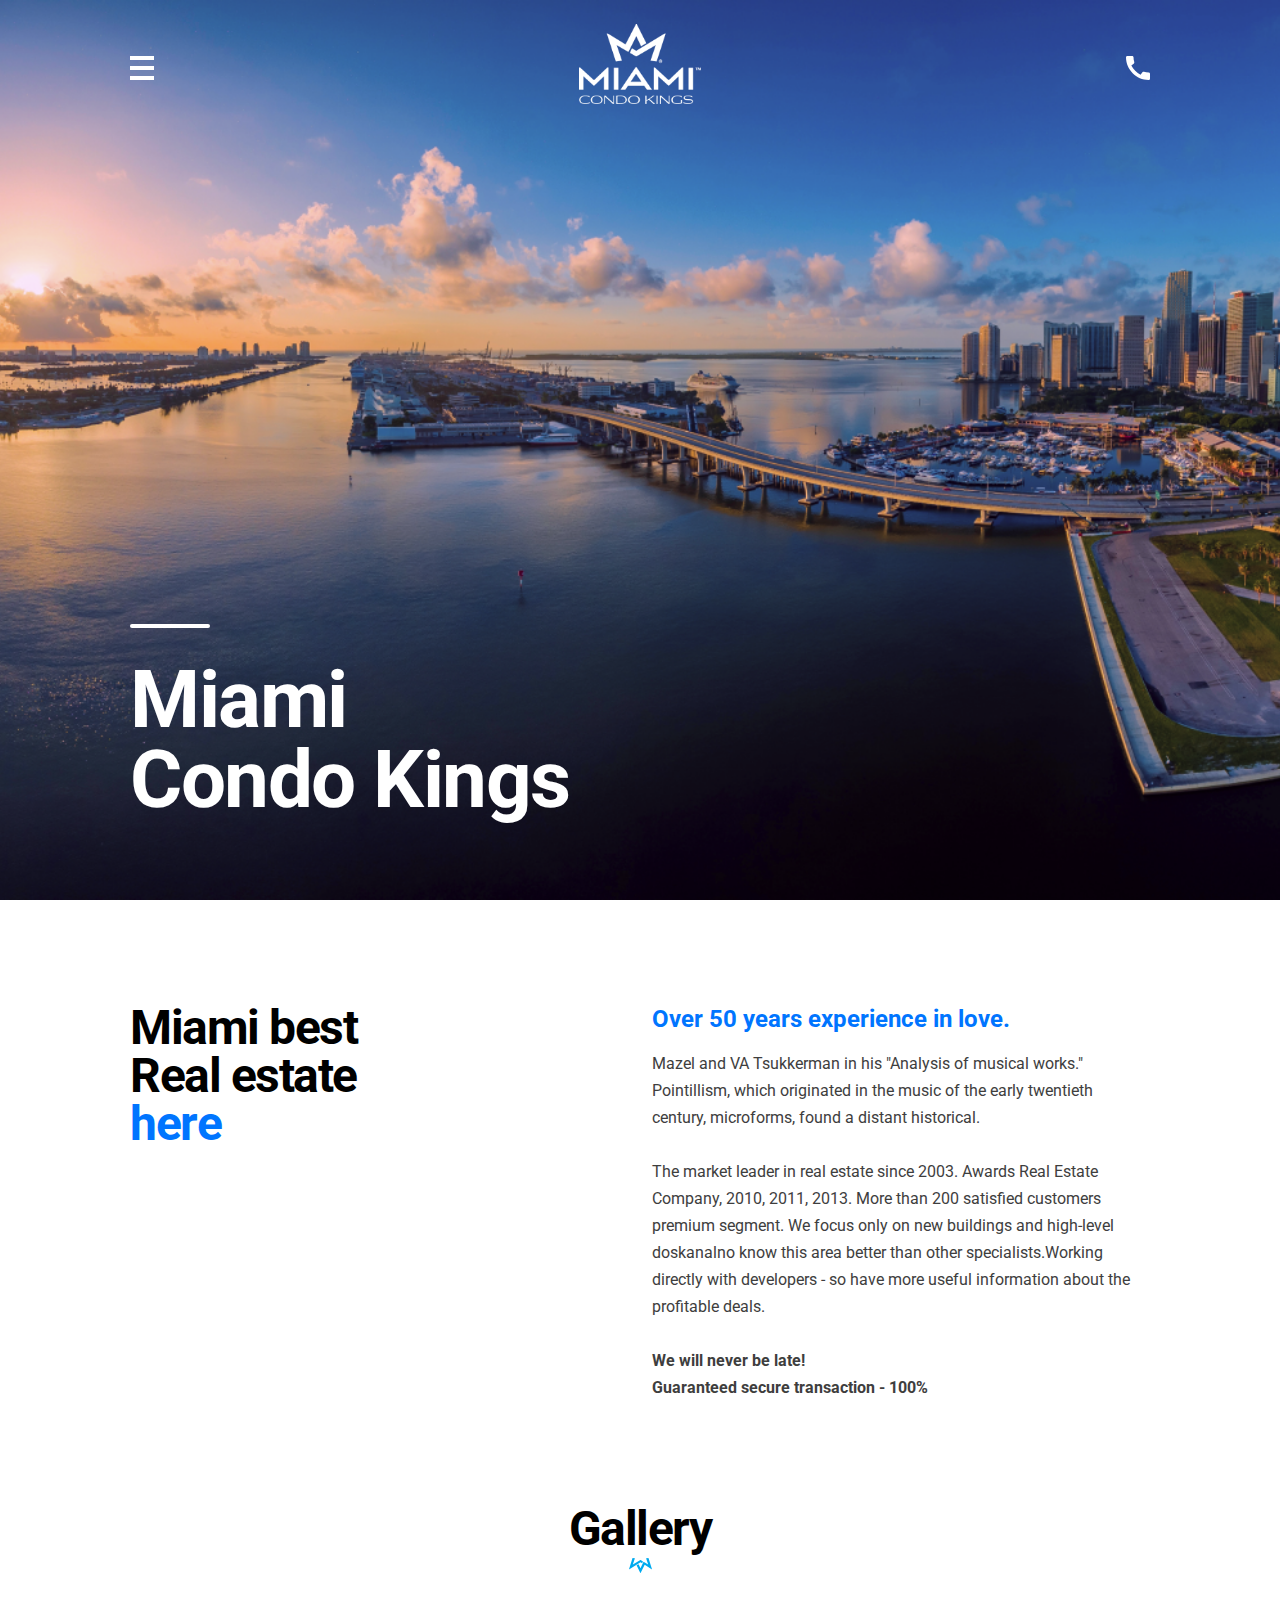
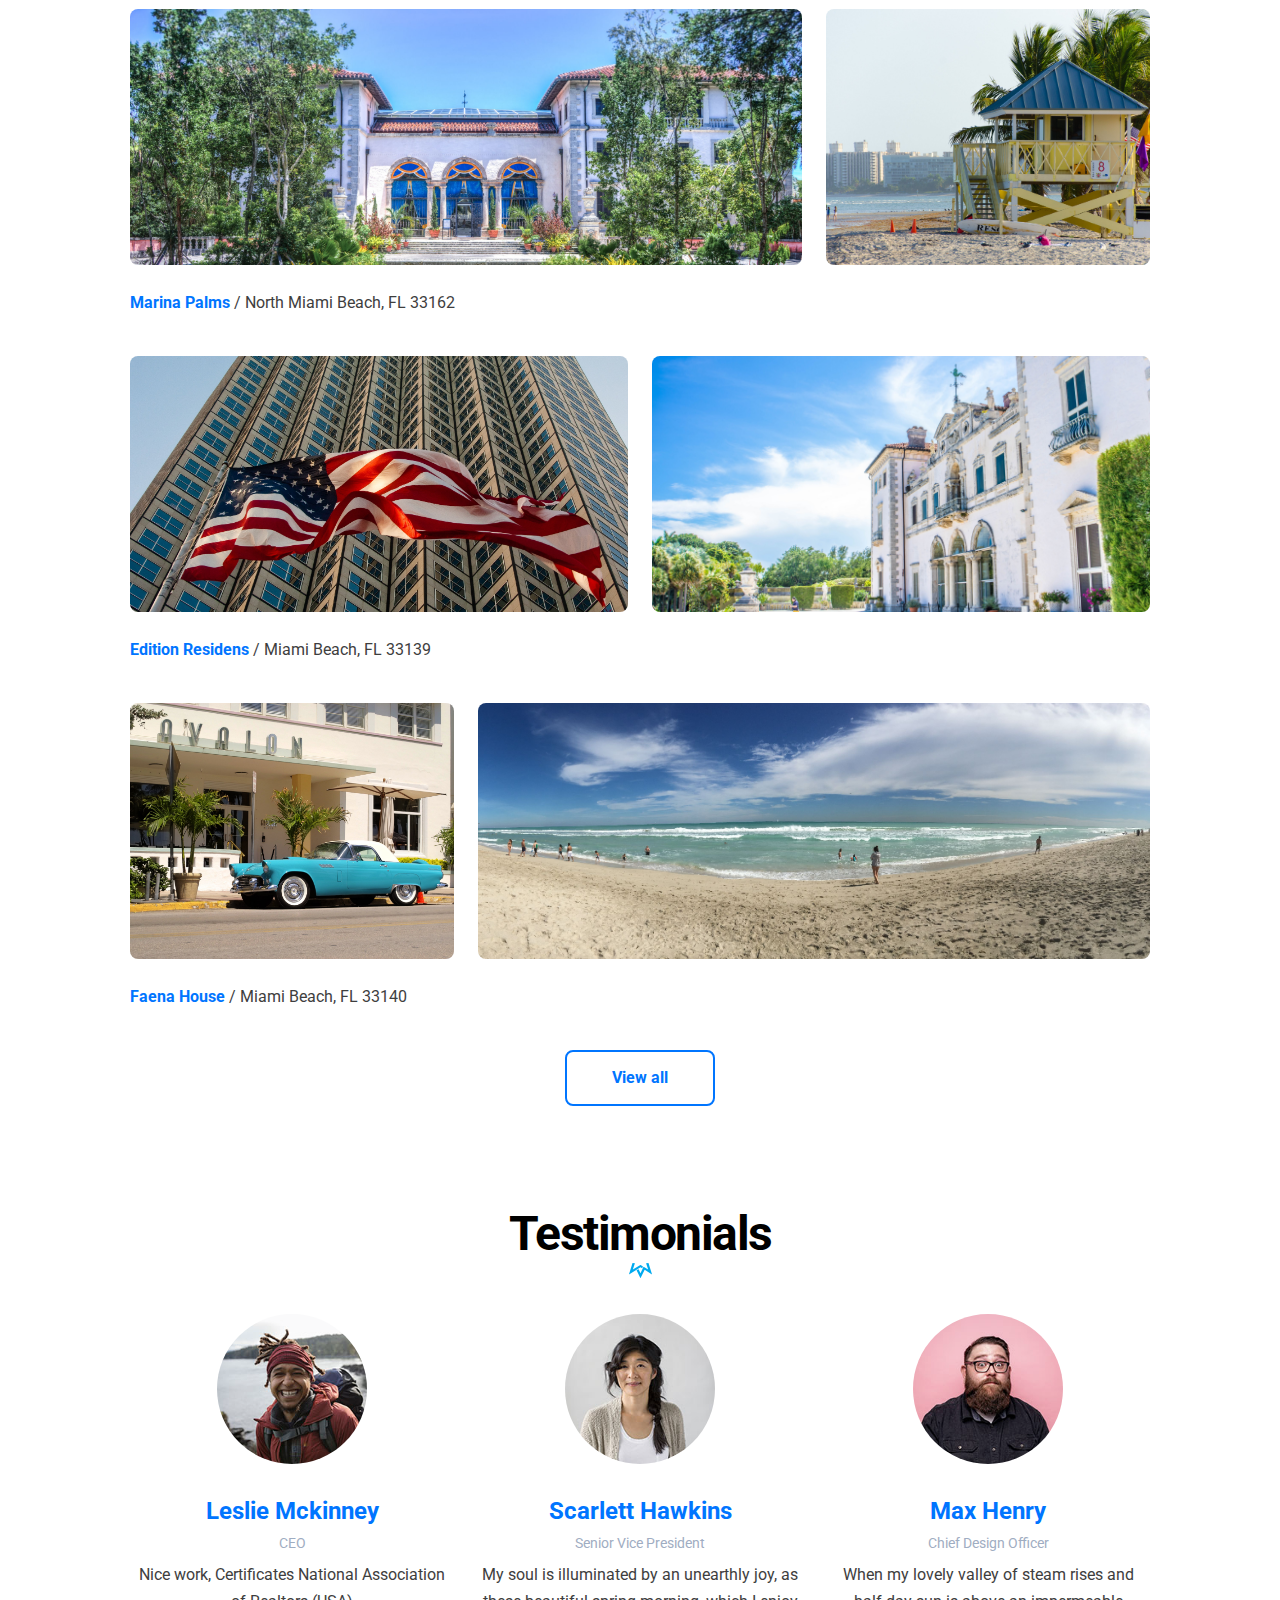
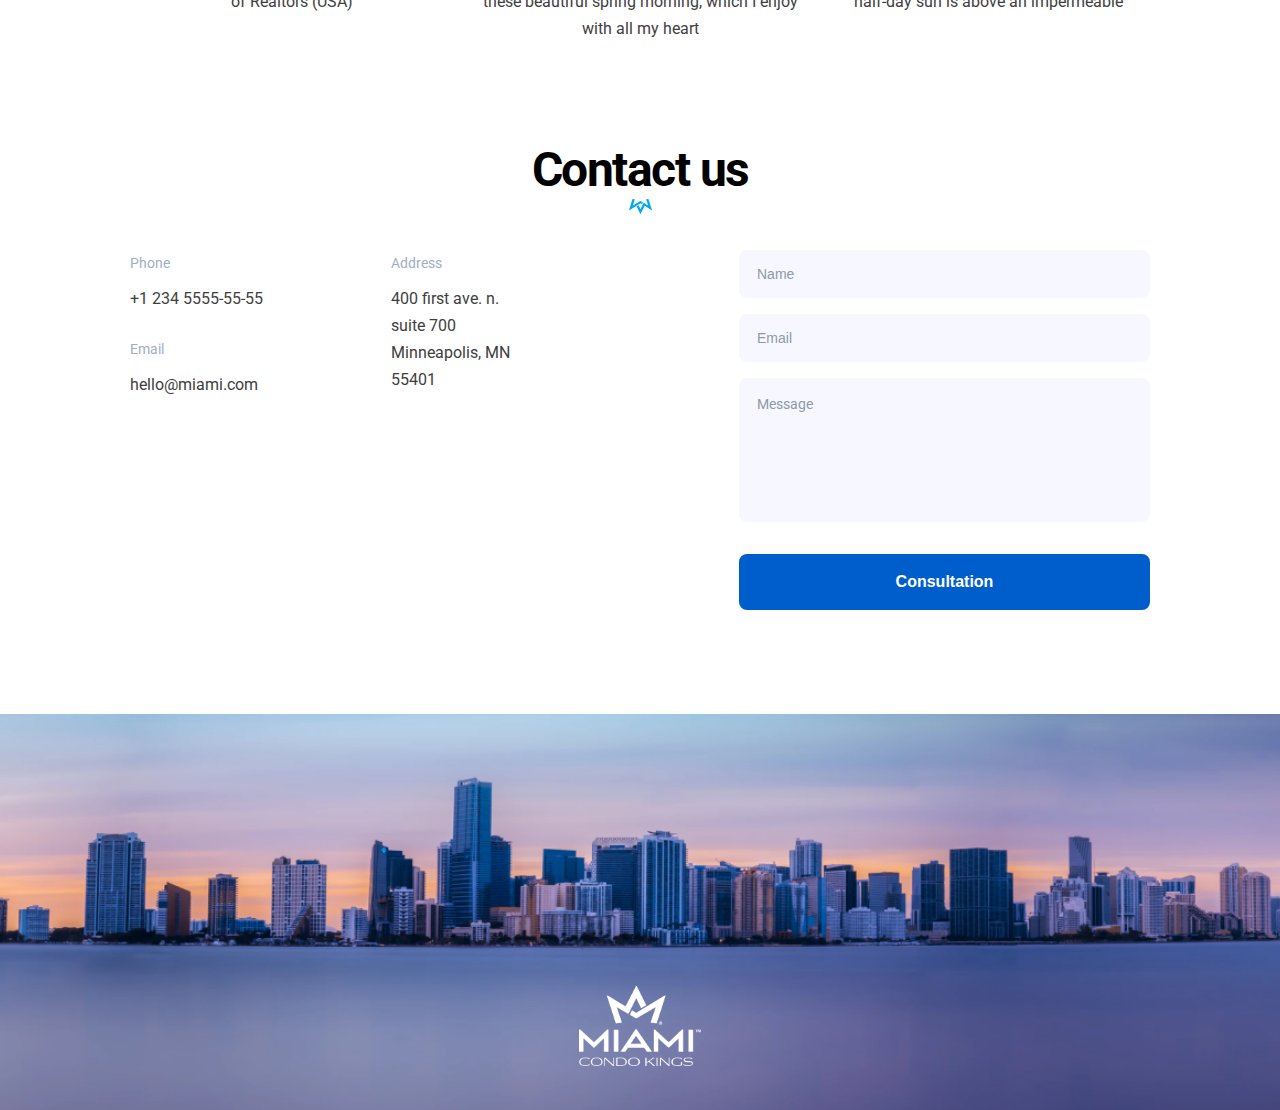
<file: index.html>
<!DOCTYPE html><html lang="en" class="page"><head><meta charset="UTF-8"><meta name="viewport" content="width=device-width, initial-scale=1.0"><title>Miami</title><link rel="shortcut icon" href="favicon.fa6612ad.png" type="image/x-icon"><link rel="preconnect" href="https://fonts.googleapis.com"><link rel="preconnect" href="https://fonts.gstatic.com"><link href="https://fonts.googleapis.com/css2?family=Roboto:wght@400;700&display=swap" rel="stylesheet"><link rel="stylesheet" href="main.1ded7f3a.css"><script src="main.d6f273c4.js" defer></script></head><body class="page__body"> <header class="page__section header"> <div class="container"> <div class="header__content"> <div class="top-actions"> <a href="#menu" class="icon icon--menu"></a> <a href="#" class="logo"> <img class="logo__image" src="logo.f1453457.png" alt="Miami Condo Kings"> </a> <a class="icon icon--phone header__call" href="tel:+1 234 555-55-55"></a> </div> <h1 class="header__title"> Miami <br> Condo Kings </h1> </div> </div> </header> <nav class="page__menu menu" id="menu"> <div class="container"> <div class="menu__content"> <div class="menu__top top-actions"> <a href="#" class="icon icon--cross"></a> <a href="#" class="logo"> <img class="logo__image" src="logo.f1453457.png" alt="Miami Condo Kings"> </a> </div> <ul class="menu__list"> <li class="menu__item"> <a href="#" class="menu__link">Home</a> </li> <li class="menu__item"> <a href="#about-us" class="menu__link">About us</a> </li> <li class="menu__item"> <a href="#gallery" class="menu__link">gallery</a> </li> <li class="menu__item"> <a href="#testimonials" class="menu__link">Testimonials</a> </li> <li class="menu__item"> <a href="#contact-us" class="menu__link">Contact us</a> </li> </ul> <a href="tel:+1 234 555-55-55" class="menu__call menu__call--phone menu__link"> +1 234 555-55-55 </a> <a href="tel:+1 234 555-55-55" class="menu__call menu__call--action menu__link"> call to order </a> </div> </div> </nav> <main> <section class="page__section" id="about-us"> <div class="container"> <div class="grid grid--desktop"> <div class="grid__item grid__item--1-4"> <h2 class="about__title"> Miami best <br> Real estate <a href="#" class="about__title--link">here</a> </h2> </div> <div class="grid__item grid__item--7-12"> <a href="#" class="about__subtitle"> Over 50 years experience in love. </a> <p class="about__paragraph"> Mazel and VA Tsukkerman in his "Analysis of musical works." Pointillism, which originated in the music of the early twentieth century, microforms, found a distant historical. </p> <p class="about__paragraph"> The market leader in real estate since 2003. Awards Real Estate Company, 2010, 2011, 2013. More than 200 satisfied customers premium segment. We focus only on new buildings and high-level doskanalno know this area better than other specialists.Working directly with developers - so have more useful information about the profitable deals. </p> <p class="about__paragraph about__paragraph--important"> We will never be late! <br> Guaranteed secure transaction - 100% </p> </div> </div> </div> </section> <section class="page__section gallery" id="gallery"> <div class="container"> <h2 class="page__section-title"> Gallery </h2> <div class="gallery__place place"> <div class="place__photos"> <div class="grid"> <div class="grid__item grid__item--desktop-1-8"> <div class="place__photo-container"> <img src="1.9f94d235.jpg" alt="Photo 1" class="place__photo"> </div> </div> <div class="grid__item grid__item--desktop-9-12"> <div class="place__photo-container"> <img src="2.718d87d5.jpg" alt="Photo 2" class="place__photo"> </div> </div> </div> </div> <div class="place__description"> <a href="https://goo.gl/maps/vogzSkVt7TRrRDC17" class="place__link" target="_blank"> Marina Palms </a> / North Miami Beach, FL 33162 </div> </div> <div class="gallery__place place"> <div class="place__photos"> <div class="grid"> <div class="grid__item grid__item--desktop-1-6"> <div class="place__photo-container"> <img src="3.1952f600.jpg" alt="Photo 3" class="place__photo"> </div> </div> <div class="grid__item grid__item--desktop-7-12"> <div class="place__photo-container"> <img src="4.28e1045d.jpg" alt="Photo 4" class="place__photo"> </div> </div> </div> </div> <div class="place__description"> <a href="https://goo.gl/maps/PD34DCqophWP9cVF7" class="place__link" target="_blank"> Edition Residens </a> / Miami Beach, FL 33139 </div> </div> <div class="gallery__place place"> <div class="place__photos"> <div class="grid"> <div class="grid__item grid__item--desktop-1-4"> <div class="place__photo-container"> <img src="5.e9ca33db.jpg" alt="Photo 5" class="place__photo"> </div> </div> <div class="grid__item grid__item--desktop-5-12"> <div class="place__photo-container"> <img src="6.11649f7b.jpg" alt="Photo 6" class="place__photo"> </div> </div> </div> </div> <div class="place__description"> <a href="https://goo.gl/maps/2pscDmawHUhLiw569" class="place__link" target="_blank"> Faena House </a> / Miami Beach, FL 33140 </div> </div> <div class="grid grid--desktop"> <div class="grid__item grid__item--6-7"> <a href="#" class="button"> View all </a> </div> </div> </div> </section> <section class="page__section testimonials" id="testimonials"> <div class="container"> <h2 class="page__section-title"> Testimonials </h2> <div class="grid grid--desktop"> <div class="testimonials__item grid__item grid__item--1-4"> <div class="testimonial"> <div class="testimonial__photo-container"> <img class="testimonial__photo" src="testimonial-1.24d91dc0.png" alt="Leslie Mckinney"> </div> <h3 class="testimonial__name"> <a href="#" class="link">Leslie Mckinney</a> </h3> <div class="testimonial__role"> CEO </div> <p class="testimonial__about"> Nice work, Certificates National Association of Realtors (USA) </p> </div> </div> <div class="testimonials__item grid__item grid__item--5-8"> <div class="testimonial"> <div class="testimonial__photo-container"> <img class="testimonial__photo" src="testimonial-2.92bd074f.png" alt="Scarlett Hawkins"> </div> <h3 class="testimonial__name"> <a href="#" class="link">Scarlett Hawkins</a> </h3> <div class="testimonial__role"> Senior Vice President </div> <p class="testimonial__about"> My soul is illuminated by an unearthly joy, as these beautiful spring morning, which I enjoy with all my heart </p> </div> </div> <div class="testimonials__item grid__item grid__item--9-12"> <div class="testimonial"> <div class="testimonial__photo-container"> <img class="testimonial__photo" src="testimonial-3.0ca0a06b.png" alt="Max Henry"> </div> <h3 class="testimonial__name"> <a href="#" class="link">Max Henry</a> </h3> <div class="testimonial__role"> Chief Design Officer </div> <p class="testimonial__about"> When my lovely valley of steam rises and half-day sun is above an impermeable </p> </div> </div> </div> </div> </section> <section class="page__section contact-us" id="contact-us"> <div class="container"> <h2 class="page__section-title"> Contact us </h2> <div class="grid grid--desktop"> <div class="grid__item grid__item--1-2"> <div class="contact-us__info"> <div class="contact-us__info-title"> Phone </div> <a href="tel:+1 234 5555-55-55" class="contact-us__info-link"> +1 234 5555-55-55 </a> </div> <div class="contact-us__info"> <div class="contact-us__info-title"> Email </div> <a href="mailto:hello@miami.com" class="contact-us__info-link"> hello@miami.com </a> </div> </div> <div class="grid__item grid__item--4-5"> <div class="contact-us__info contact-us__info--last"> <div class="contact-us__info-title"> Address </div> <a href="https://goo.gl/maps/NjCNP54a31Li7mkS6" class="contact-us__info-link" target="_blank"> 400 first ave. n. <br> suite 700 <br> Minneapolis, MN 55401 </a> </div> </div> <div class="grid__item grid__item--8-12"> <form class="contact-us__form" action="post"> <input class="contact-us__field form-field" type="text" name="name" placeholder="Name" required> <input class="contact-us__field form-field" type="email" name="email" placeholder="Email" required> <textarea class="contact-us__field contact-us__field--last form-field form-field--textarea" name="message" placeholder="Message" required></textarea> <button class="button button--primary" type="submit"> Consultation </button> </form> </div> </div> </div> </section> </main> <footer class="footer"> <a href="#" class="logo"> <img class="logo__image" src="logo.f1453457.png" alt="Miami Condo Kings"> </a> </footer> </body></html>
</file>
<file: main.1ded7f3a.css>
.container{margin:0 auto;max-width:1020px;padding:0 20px}@media (min-width:1024px){.container{padding:0 120px}}.grid{display:grid;grid-template-columns:repeat(2,1fr);column-gap:20px}@media (min-width:1024px){.grid{grid-template-columns:repeat(12,1fr);column-gap:24px}}.grid--desktop{display:block}@media (min-width:1024px){.grid--desktop{display:grid}}.grid__item--1-1{grid-column:1/2}@media (min-width:1024px){.grid__item--desktop-1-1{grid-column:1/2}}.grid__item--1-2{grid-column:1/3}@media (min-width:1024px){.grid__item--desktop-1-2{grid-column:1/3}}.grid__item--1-3{grid-column:1/4}@media (min-width:1024px){.grid__item--desktop-1-3{grid-column:1/4}}.grid__item--1-4{grid-column:1/5}@media (min-width:1024px){.grid__item--desktop-1-4{grid-column:1/5}}.grid__item--1-5{grid-column:1/6}@media (min-width:1024px){.grid__item--desktop-1-5{grid-column:1/6}}.grid__item--1-6{grid-column:1/7}@media (min-width:1024px){.grid__item--desktop-1-6{grid-column:1/7}}.grid__item--1-7{grid-column:1/8}@media (min-width:1024px){.grid__item--desktop-1-7{grid-column:1/8}}.grid__item--1-8{grid-column:1/9}@media (min-width:1024px){.grid__item--desktop-1-8{grid-column:1/9}}.grid__item--1-9{grid-column:1/10}@media (min-width:1024px){.grid__item--desktop-1-9{grid-column:1/10}}.grid__item--1-10{grid-column:1/11}@media (min-width:1024px){.grid__item--desktop-1-10{grid-column:1/11}}.grid__item--1-11{grid-column:1/12}@media (min-width:1024px){.grid__item--desktop-1-11{grid-column:1/12}}.grid__item--1-12{grid-column:1/13}@media (min-width:1024px){.grid__item--desktop-1-12{grid-column:1/13}}.grid__item--2-2{grid-column:2/3}@media (min-width:1024px){.grid__item--desktop-2-2{grid-column:2/3}}.grid__item--2-3{grid-column:2/4}@media (min-width:1024px){.grid__item--desktop-2-3{grid-column:2/4}}.grid__item--2-4{grid-column:2/5}@media (min-width:1024px){.grid__item--desktop-2-4{grid-column:2/5}}.grid__item--2-5{grid-column:2/6}@media (min-width:1024px){.grid__item--desktop-2-5{grid-column:2/6}}.grid__item--2-6{grid-column:2/7}@media (min-width:1024px){.grid__item--desktop-2-6{grid-column:2/7}}.grid__item--2-7{grid-column:2/8}@media (min-width:1024px){.grid__item--desktop-2-7{grid-column:2/8}}.grid__item--2-8{grid-column:2/9}@media (min-width:1024px){.grid__item--desktop-2-8{grid-column:2/9}}.grid__item--2-9{grid-column:2/10}@media (min-width:1024px){.grid__item--desktop-2-9{grid-column:2/10}}.grid__item--2-10{grid-column:2/11}@media (min-width:1024px){.grid__item--desktop-2-10{grid-column:2/11}}.grid__item--2-11{grid-column:2/12}@media (min-width:1024px){.grid__item--desktop-2-11{grid-column:2/12}}.grid__item--2-12{grid-column:2/13}@media (min-width:1024px){.grid__item--desktop-2-12{grid-column:2/13}}.grid__item--3-3{grid-column:3/4}@media (min-width:1024px){.grid__item--desktop-3-3{grid-column:3/4}}.grid__item--3-4{grid-column:3/5}@media (min-width:1024px){.grid__item--desktop-3-4{grid-column:3/5}}.grid__item--3-5{grid-column:3/6}@media (min-width:1024px){.grid__item--desktop-3-5{grid-column:3/6}}.grid__item--3-6{grid-column:3/7}@media (min-width:1024px){.grid__item--desktop-3-6{grid-column:3/7}}.grid__item--3-7{grid-column:3/8}@media (min-width:1024px){.grid__item--desktop-3-7{grid-column:3/8}}.grid__item--3-8{grid-column:3/9}@media (min-width:1024px){.grid__item--desktop-3-8{grid-column:3/9}}.grid__item--3-9{grid-column:3/10}@media (min-width:1024px){.grid__item--desktop-3-9{grid-column:3/10}}.grid__item--3-10{grid-column:3/11}@media (min-width:1024px){.grid__item--desktop-3-10{grid-column:3/11}}.grid__item--3-11{grid-column:3/12}@media (min-width:1024px){.grid__item--desktop-3-11{grid-column:3/12}}.grid__item--3-12{grid-column:3/13}@media (min-width:1024px){.grid__item--desktop-3-12{grid-column:3/13}}.grid__item--4-4{grid-column:4/5}@media (min-width:1024px){.grid__item--desktop-4-4{grid-column:4/5}}.grid__item--4-5{grid-column:4/6}@media (min-width:1024px){.grid__item--desktop-4-5{grid-column:4/6}}.grid__item--4-6{grid-column:4/7}@media (min-width:1024px){.grid__item--desktop-4-6{grid-column:4/7}}.grid__item--4-7{grid-column:4/8}@media (min-width:1024px){.grid__item--desktop-4-7{grid-column:4/8}}.grid__item--4-8{grid-column:4/9}@media (min-width:1024px){.grid__item--desktop-4-8{grid-column:4/9}}.grid__item--4-9{grid-column:4/10}@media (min-width:1024px){.grid__item--desktop-4-9{grid-column:4/10}}.grid__item--4-10{grid-column:4/11}@media (min-width:1024px){.grid__item--desktop-4-10{grid-column:4/11}}.grid__item--4-11{grid-column:4/12}@media (min-width:1024px){.grid__item--desktop-4-11{grid-column:4/12}}.grid__item--4-12{grid-column:4/13}@media (min-width:1024px){.grid__item--desktop-4-12{grid-column:4/13}}.grid__item--5-5{grid-column:5/6}@media (min-width:1024px){.grid__item--desktop-5-5{grid-column:5/6}}.grid__item--5-6{grid-column:5/7}@media (min-width:1024px){.grid__item--desktop-5-6{grid-column:5/7}}.grid__item--5-7{grid-column:5/8}@media (min-width:1024px){.grid__item--desktop-5-7{grid-column:5/8}}.grid__item--5-8{grid-column:5/9}@media (min-width:1024px){.grid__item--desktop-5-8{grid-column:5/9}}.grid__item--5-9{grid-column:5/10}@media (min-width:1024px){.grid__item--desktop-5-9{grid-column:5/10}}.grid__item--5-10{grid-column:5/11}@media (min-width:1024px){.grid__item--desktop-5-10{grid-column:5/11}}.grid__item--5-11{grid-column:5/12}@media (min-width:1024px){.grid__item--desktop-5-11{grid-column:5/12}}.grid__item--5-12{grid-column:5/13}@media (min-width:1024px){.grid__item--desktop-5-12{grid-column:5/13}}.grid__item--6-6{grid-column:6/7}@media (min-width:1024px){.grid__item--desktop-6-6{grid-column:6/7}}.grid__item--6-7{grid-column:6/8}@media (min-width:1024px){.grid__item--desktop-6-7{grid-column:6/8}}.grid__item--6-8{grid-column:6/9}@media (min-width:1024px){.grid__item--desktop-6-8{grid-column:6/9}}.grid__item--6-9{grid-column:6/10}@media (min-width:1024px){.grid__item--desktop-6-9{grid-column:6/10}}.grid__item--6-10{grid-column:6/11}@media (min-width:1024px){.grid__item--desktop-6-10{grid-column:6/11}}.grid__item--6-11{grid-column:6/12}@media (min-width:1024px){.grid__item--desktop-6-11{grid-column:6/12}}.grid__item--6-12{grid-column:6/13}@media (min-width:1024px){.grid__item--desktop-6-12{grid-column:6/13}}.grid__item--7-7{grid-column:7/8}@media (min-width:1024px){.grid__item--desktop-7-7{grid-column:7/8}}.grid__item--7-8{grid-column:7/9}@media (min-width:1024px){.grid__item--desktop-7-8{grid-column:7/9}}.grid__item--7-9{grid-column:7/10}@media (min-width:1024px){.grid__item--desktop-7-9{grid-column:7/10}}.grid__item--7-10{grid-column:7/11}@media (min-width:1024px){.grid__item--desktop-7-10{grid-column:7/11}}.grid__item--7-11{grid-column:7/12}@media (min-width:1024px){.grid__item--desktop-7-11{grid-column:7/12}}.grid__item--7-12{grid-column:7/13}@media (min-width:1024px){.grid__item--desktop-7-12{grid-column:7/13}}.grid__item--8-8{grid-column:8/9}@media (min-width:1024px){.grid__item--desktop-8-8{grid-column:8/9}}.grid__item--8-9{grid-column:8/10}@media (min-width:1024px){.grid__item--desktop-8-9{grid-column:8/10}}.grid__item--8-10{grid-column:8/11}@media (min-width:1024px){.grid__item--desktop-8-10{grid-column:8/11}}.grid__item--8-11{grid-column:8/12}@media (min-width:1024px){.grid__item--desktop-8-11{grid-column:8/12}}.grid__item--8-12{grid-column:8/13}@media (min-width:1024px){.grid__item--desktop-8-12{grid-column:8/13}}.grid__item--9-9{grid-column:9/10}@media (min-width:1024px){.grid__item--desktop-9-9{grid-column:9/10}}.grid__item--9-10{grid-column:9/11}@media (min-width:1024px){.grid__item--desktop-9-10{grid-column:9/11}}.grid__item--9-11{grid-column:9/12}@media (min-width:1024px){.grid__item--desktop-9-11{grid-column:9/12}}.grid__item--9-12{grid-column:9/13}@media (min-width:1024px){.grid__item--desktop-9-12{grid-column:9/13}}.grid__item--10-10{grid-column:10/11}@media (min-width:1024px){.grid__item--desktop-10-10{grid-column:10/11}}.grid__item--10-11{grid-column:10/12}@media (min-width:1024px){.grid__item--desktop-10-11{grid-column:10/12}}.grid__item--10-12{grid-column:10/13}@media (min-width:1024px){.grid__item--desktop-10-12{grid-column:10/13}}.grid__item--11-11{grid-column:11/12}@media (min-width:1024px){.grid__item--desktop-11-11{grid-column:11/12}}.grid__item--11-12{grid-column:11/13}@media (min-width:1024px){.grid__item--desktop-11-12{grid-column:11/13}}.grid__item--12-12{grid-column:12/13}@media (min-width:1024px){.grid__item--desktop-12-12{grid-column:12/13}}.logo__image{height:48px}@media (min-width:1024px){.logo__image{height:80px}}.icon{display:block;width:100%;padding-bottom:100%;background-size:cover;background-position:50%;background-repeat:no-repeat}.icon--menu{background-image:url(menu.e8403031.svg)}.icon--menu:hover{background-image:url(menu_hover.39162473.svg)}.icon--phone{background-image:url(phone.ab2ce8c0.svg)}.icon--cross{background-image:url(cross.d0f08357.svg)}.button{display:flex;justify-content:center;align-items:center;box-sizing:border-box;width:100%;height:56px;border:2px solid #0075ff;border-radius:8px;font-weight:700;font-size:16px;line-height:14px;text-decoration:none;color:#0075ff;cursor:pointer;transition:all .4s}.button--primary,.button:hover{color:#fff;border-color:#005ecc;background-color:#005ecc}.button:hover{box-shadow:0 13px 27px rgba(0,83,181,.46)}.button:active{border-color:#005ecc;background-color:#005ecc;box-shadow:0 8px 14px rgba(0,83,181,.48)}.form-field{box-sizing:border-box;display:block;width:100%;height:48px;border:2px solid transparent;border-radius:8px;padding:14px 16px;color:#000;background-color:#f7f8ff}.form-field::placeholder{font-size:14px;line-height:20px;color:#8f99a8}.form-field:hover{border-color:#ccd0e0}.form-field:focus{border-color:#0075ff;outline:none}.form-field--textarea{height:144px;font-family:inherit;resize:none}.page{font-family:Roboto,sans-serif;font-weight:400;font-size:16px;line-height:27px;color:#3e3e3e;scroll-behavior:smooth}.page__body{margin:0}.page__body--with-menu{overflow:hidden}.page__menu{position:fixed;top:0;left:0;right:0;transform:translateX(-100%);transition:transform .3s}.page__menu:target{transform:translateX(0)}.page__section{margin-bottom:64px}@media (min-width:1024px){.page__section{margin-bottom:104px}}.page__section-title{margin:0 0 32px;font-weight:700;font-size:36px;line-height:36px;text-align:center;letter-spacing:-1.5px;color:#000}@media (min-width:1024px){.page__section-title{margin-bottom:36px;font-size:48px;line-height:48px}}.page__section-title:after{content:"";display:block;width:23px;height:16px;margin:4px auto 0;background-image:url(crown.b9006bc9.svg);background-position:50%;background-size:contain;background-repeat:no-repeat}.header{background-image:url(header.41c2f610.png);background-size:cover;background-position:50%}.header__content{display:flex;flex-direction:column;justify-content:space-between;box-sizing:border-box;height:100vh;padding:24px 0 80px}.header__call{text-decoration:none}@media (min-width:1024px){.header__call:before{content:"+1 234 555-55-55";position:absolute;transform:translate(-100%,50%);transition:opacity .5s;display:block;width:max-content;padding-right:20px;font-weight:700;font-size:12px;line-height:16px;color:#fff;letter-spacing:2px;text-transform:uppercase;opacity:0;pointer-events:none}.header__call:hover:before{opacity:1;pointer-events:all}}.header__title{margin:0;color:#fff;font-weight:700;font-size:46px;line-height:40px;letter-spacing:-1px}@media (min-width:1024px){.header__title{font-size:80px;line-height:80px;letter-spacing:-1.5px}}.header__title:before{content:"";display:block;width:40px;height:2px;background-color:#fff;margin-bottom:24px;border-radius:1px}@media (min-width:1024px){.header__title:before{width:80px;height:4px;margin-bottom:32px;border-radius:2px}}.menu{background-color:#0075ff;box-sizing:border-box;height:100vh;padding:24px 0;overflow-y:auto}.menu__top{margin-bottom:48px}.menu__list{margin:0 0 48px;padding:0;list-style:none}.menu__item{margin-bottom:24px}.menu__item:last-child{margin-bottom:0}.menu__link{display:inline-block;padding-bottom:8px;border-bottom:1px solid transparent;font-weight:700;font-size:22px;line-height:22px;letter-spacing:2px;text-transform:uppercase;transition:border-color .3s;color:#fff;text-decoration:none}.menu__link:hover{border-color:#fff}.menu__call{display:block;width:max-content;font-weight:700;font-size:12px;line-height:16px;letter-spacing:2px;text-transform:uppercase;color:#fff;text-decoration:none}.menu__call--phone{margin-bottom:16px}.menu__call--action{padding-bottom:8px}.top-actions{--icon-width:18px;display:grid;grid-template-columns:var(--icon-width) 1fr var(--icon-width);justify-items:center;align-items:center}@media (min-width:1024px){.top-actions{--icon-width:24px}}.about__title{margin:0 0 48px;font-weight:700;font-size:36px;align-items:center;line-height:36px;letter-spacing:-1.5px;color:#000}@media (min-width:1024px){.about__title{margin-bottom:0;font-size:48px;line-height:48px}}.about__subtitle,.about__title--link{color:#0075ff;text-decoration:none}.about__subtitle{display:block;margin-bottom:16px;font-weight:700;font-size:24px;line-height:30px}.about__paragraph{margin:0 0 27px}.about__paragraph:last-child{margin-bottom:0}.about__paragraph--important{font-weight:700}.gallery__place{margin-bottom:32px}@media (min-width:1024px){.gallery__place{margin-bottom:40px}}.place__photo-container{position:relative;box-sizing:border-box;width:100%;max-height:256px;overflow:hidden;border-radius:8px}.place__photo-container:after{content:"";display:block;padding-bottom:100%}@media (min-width:1024px){.place__photo-container{height:256px;padding-bottom:0}}.place__photo{position:absolute;width:100%;height:100%;object-fit:cover;object-position:center;transition:all .3s ease-in-out}.place__photo:hover{transform:scale(1.1)}.place__photos{margin-bottom:16px}@media (min-width:1024px){.place__photos{margin-bottom:24px}}.place__link{font-weight:700;color:#0075ff;text-decoration:none}.testimonials__item{margin-bottom:48px}.testimonials__item:last-child{margin-bottom:0}@media (min-width:1024px){.testimonials__item{margin-bottom:0}}.testimonial__photo-container{display:grid;grid-template-columns:repeat(4,1fr);column-gap:24px;margin-bottom:28px;transition:all .8s ease-in-out}@media (min-width:1024px){.testimonial__photo-container{margin-bottom:32px}}.testimonial__photo{grid-column:2/4;width:100%;border-radius:50%;transition:all .3s ease-in-out}.testimonial__photo:hover{transform:scale(1.1)}.testimonial__name{margin:0 0 4px;font-weight:700;font-size:24px;line-height:30px;text-align:center}.testimonial__role{margin:0 0 4px;font-size:14px;line-height:27px;text-align:center;color:#9fadc2}.testimonial__about{margin:0;text-align:center}.link{color:#0075ff;text-decoration:none}.contact-us__info{margin:0 0 24px}.contact-us__info--last{margin-bottom:32px}.contact-us__info-title{margin:0 0 8px;font-size:14px;line-height:27px;color:#9fadc2}.contact-us__info-link{color:inherit;text-decoration:none}.contact-us__info-link:hover{color:#0075ff}.contact-us__field{margin:0 0 16px}.contact-us__field--last{margin-bottom:32px}.footer{display:flex;justify-content:center;align-items:flex-end;height:200px;padding-bottom:24px;background-image:url(footer.39566f1f.png);background-size:cover;background-repeat:no-repeat;background-position:50%}@media (min-width:1024px){.footer{height:360px;padding-bottom:36px}}
/*# sourceMappingURL=main.1ded7f3a.css.map */
</file>
